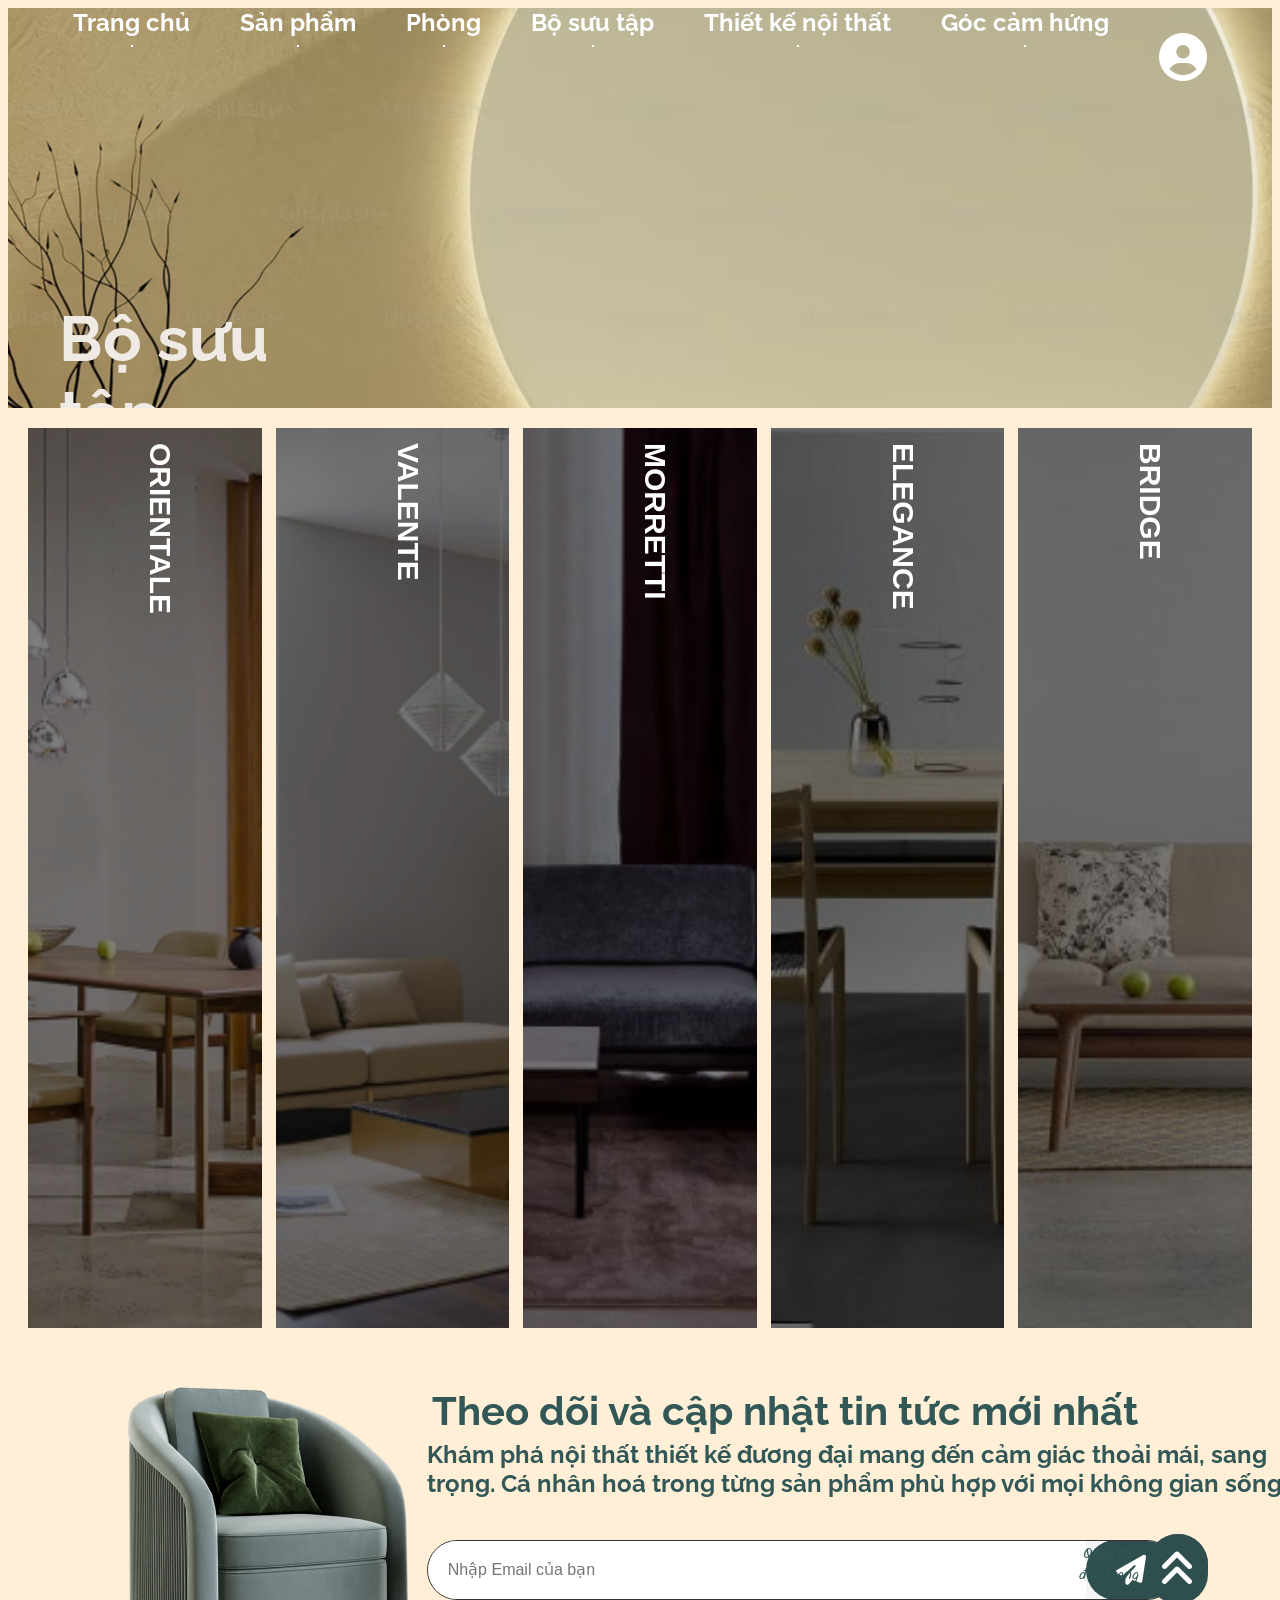
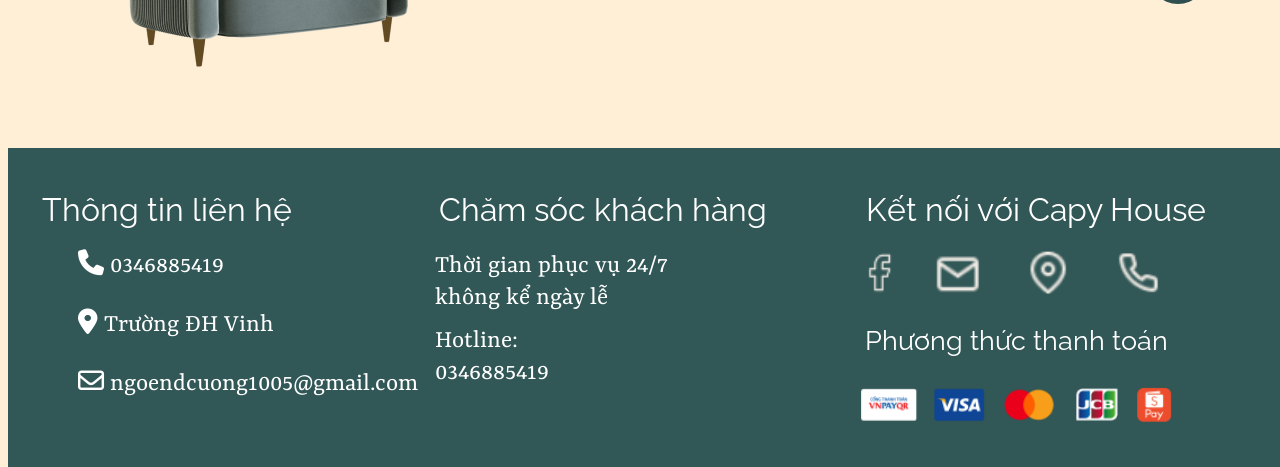
<file: Bosuutap.html>
<!DOCTYPE html>
<html>

<head>
    <link href="https://fonts.googleapis.com/css?family=Raleway&display=swap" rel="stylesheet" />
    <link href="https://fonts.googleapis.com/css?family=Solitreo&display=swap" rel="stylesheet" />
    <link href="https://fonts.googleapis.com/css?family=Rasa&display=swap" rel="stylesheet" />
    <link rel="stylesheet" href="https://cdnjs.cloudflare.com/ajax/libs/font-awesome/6.4.2/css/all.min.css" intergrity="sha512-
    z3gLpd7yknf1YoNbCzqRKc4qyor8gaKU1qmn+CShxbuBusANI9QpRohGBreCFkKxLhei6S9CQXFEbbKuqLgODA==" crossorigin="annoymous"
        referrerpolicy="no-referrer" />
    <link href="Bosuutap.css" rel="stylesheet" />
    <title>Bộ sưu tập - CAPY HOUSE</title>
</head>

<body>
        <div class="v41_340">
            <div class=e12_123>
                <div class=ei12_123_12_9>
                    <div class=ei12_123_12_10>
                        <li><a href="Trangchu.html" class="btn btn-2"><b>Trang chủ</b></a>
        <li><a href="Sanpham.html" class="btn btn-2"><b>Sản phẩm</b></a></li>
        <li><a href="Phong.html" class="btn btn-2"><b>Phòng</b></a></li>
        <li><a href="Bosuutap.html" class="btn btn-2"><b>Bộ sưu tập</b></a></li>
        <li><a href="TKNT.html" class="btn btn-2"><b>Thiết kế nội thất</b></a></li>
        <li><a href="Goccamhung.html" class="btn btn-2"><b>Góc cảm hứng</b></a></li>
                        <li><a href="Dangnhap.html">
                                <h1><i class="fa-solid fa-circle-user"></i></h1>
                            </a></li>
                    </div>
                    <div class=ei12_123_268_105></div>
                </div>
            </div>
            <span class="v41_350">Bộ sưu tập </span>
        </div>
        <section>
            <div class="container">
                <div class="expanding-cards">
                    <div class="expandcard">
                        <a href="BSTOrientale.html"><img src="./TMAnh/BST-orientale-12-1.png"></a>
                        <h3>
                            Orientale
                        </h3>
                    </div>
                    <div class="expandcard">
                        <img src="./TMAnh/bst-valente-da.png">
                        <h3>
                            Valente
                        </h3>
                    </div>
                    <div class="expandcard">
                        <img src="./TMAnh/bo-suu-tap-Morretti.png">
                        <h3>
                            Morretti
                        </h3>
                    </div>
                    <div class="expandcard">
                        <img src="./TMAnh/bst-elegance.png">
                        <h3>
                            Elegance
                        </h3>
                    </div>
                    <div class="expandcard">
                        <img src="./TMAnh/bst-bridge.png">
                        <h3>
                            Bridge
                        </h3>
                    </div>
                </div>
        </section>
        <div class=e41_266>
            <div class="cell-1">
              <div class="e41_267"><img src="./TMAnh/_nh_gh_.png" alt=""></div>
            </div>
            <div class="cell-2">
              <span class="e41_268"><b>Theo dõi và cập nhật tin tức mới nhất</b> </span>
              <span class="e41_269"><b>Khám phá nội thất thiết kế đương đại mang đến cảm giác thoải mái, sang trọng.
                  Cá nhân hoá trong từng sản phẩm phù hợp với mọi không gian sống.</b></span>
              <div class="form">
                <form action="" method="get">
                  <input type="email" placeholder="Nhập Email của bạn" class="email">
                  <button type="submit" class="request-invite-btn">
                    <i class="fa-solid fa-paper-plane"></i></i>
                  </button>
                </form>
              </div>
            </div>
            <div class="cell-3">
              <div class=e50_609>
                <div class=e49_590>
                  <a href="#top" id="backToTop"><i class="fa-solid fa-angles-up"></i></a>
                </div><span class="e49_594">Quay lại đầu trang</span>
              </div>
            </div>
          </div>
          <div class=e369_797>
            <div class=e369_767>
              <div class="e369_767_tb">
                <span class="e369_768">Thông tin liên hệ</span>
                <span class="e369_774"><i class=" fa-solid fa-phone"></i> 0346885419 </span>
                <span class="e369_775"><i class="fa-regular fa-envelope"></i> ngoendcuong1005@gmail.com</span>
                <span class="e369_776"><i class="fa-solid fa-location-dot"></i> Trường ĐH Vinh</span>
              </div>
              <div class="e369_767_tb">
                <span class="e369_769">Chăm sóc khách hàng</span>
                <span class="e369_772">Thời gian phục vụ 24/7 không kể ngày lễ </span>
                <span class="e369_773">Hotline: 0346885419 </span>
              </div>
              <div class="e369_767_tb">
                <span class="e369_770">Kết nối với Capy House</span>
                <div class="e369_777"></div>
                <div class="v369_756"></div>
                <span class="e369_771">Phương thức thanh toán</span>
                <div class="v369_765"></div>
              </div>
            </div>
          </div>
          </div>
</body>
</html>
</file>
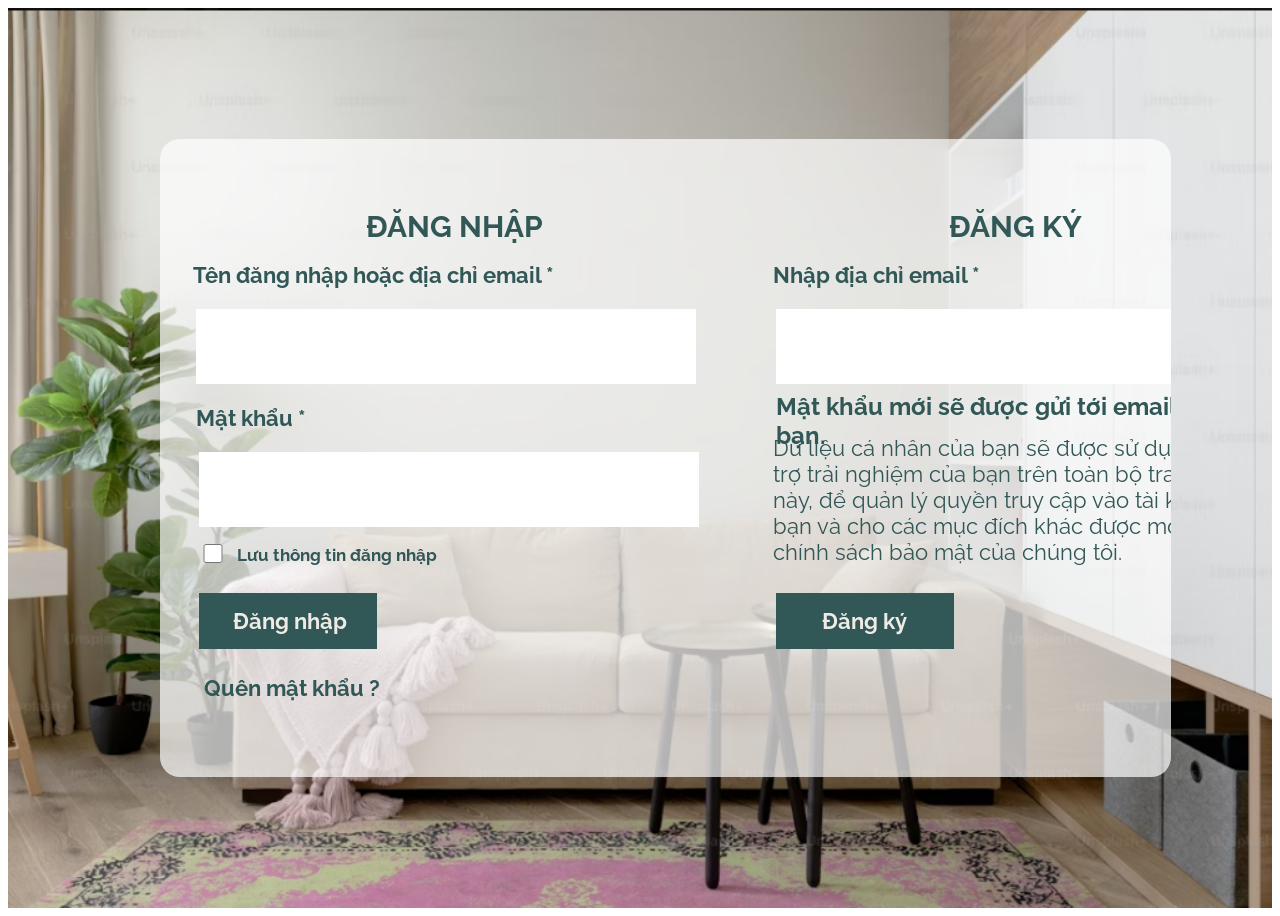
<file: Dangnhap.html>
<!DOCTYPE html>
<html>
  <head>
    <meta charset="UTF-8">
  <meta name="viewport" content="width=device-width, initial-scale=1.0">
  <meta http-equiv="X-UA-Compatible" content="ie=edge" />
  <link rel="stylesheet" href="Dangnhap.css">
  <link href="https://fonts.googleapis.com/css?family=Raleway&display=swap" rel="stylesheet">
  <link href="https://fonts.googleapis.com/css?family=Source+Sans Pro&display=swap" rel="stylesheet">
  <link href="https://fonts.googleapis.com/css?family=Solitreo&display=swap" rel="stylesheet">
  <link href="https://fonts.googleapis.com/css?family=Sorts+Mill Goudy&display=swap" rel="stylesheet">
  <link href="https://fonts.googleapis.com/css?family=Solway&display=swap" rel="stylesheet">
  <link rel="icon"
    href="./TMAnh/premium_vector___river_house_monoline_logo_template_universal_creative_premium_symbol_vector_sign_icon__1_.png"
    type="hình ảnh/loại biểu tượng">
  <link rel="stylesheet" href="https://cdnjs.cloudflare.com/ajax/libs/font-awesome/6.4.2/css/all.min.css" intergrity="sha512-
    z3gLpd7yknf1YoNbCzqRKc4qyor8gaKU1qmn+CShxbuBusANI9QpRohGBreCFkKxLhei6S9CQXFEbbKuqLgODA==" crossorigin="annoymous"
    referrerpolicy="no-referrer" />
    <title>Đăng nhập - CAPY HOUSE</title>
  </head>
  <body>
    <div class="v442_137">
      <div class="v442_138">
        <div class="name"></div>
        <span class="v442_141">ĐĂNG NHẬP</span>
        <span class="v442_143">Tên đăng nhập hoặc địa chỉ email *</span>
        <span class="v442_152">Nhập địa chỉ email *</span>
        <span class="v442_156">Mật khẩu mới sẽ được gửi tới email của bạn. </span>
        <span class="v442_154">
            Dữ liệu cá nhân của bạn sẽ được sử dụng để hỗ trợ trải nghiệm của bạn
          trên toàn bộ trang web này, để quản lý quyền truy cập vào tài khoản
          của bạn và cho các mục đích khác được mô tả trong chính sách bảo mật
          của chúng tôi.</span>
          <span class="v442_145">Mật khẩu *</span>
          <span class="v442_151">Quên mật khẩu ?</span>
          <span class="v442_148">Lưu thông tin đăng nhập</span>
          <span class="v442_142">ĐĂNG KÝ</span>
          <div class="form1">
            <form action="" method="get">
              <input type="email" placeholder="" class="email">
            </form>
          </div>
          <div class="form2">
            <form action="" method="get">
              <input type="password" placeholder="" class="password">
            </form>
          </div>
          <div class="form3">
            <form action="" method="get">
              <input type="email" placeholder="" class="email">
            </form>
          </div>
          <div class="tick">
            <form action="" method="get">
              <input type="checkbox" placeholder="" class="checkbox">
            </form>
          </div>
        <div class="v442_149"><a href="Trangchu.html" class="v442_150">Đăng nhập</a></div>
        <div class="v442_157"><a href="Trangchu.html" class="v442_158">Đăng ký</a></div>
      </div>
    </div>
  </body>
</html>
</file>
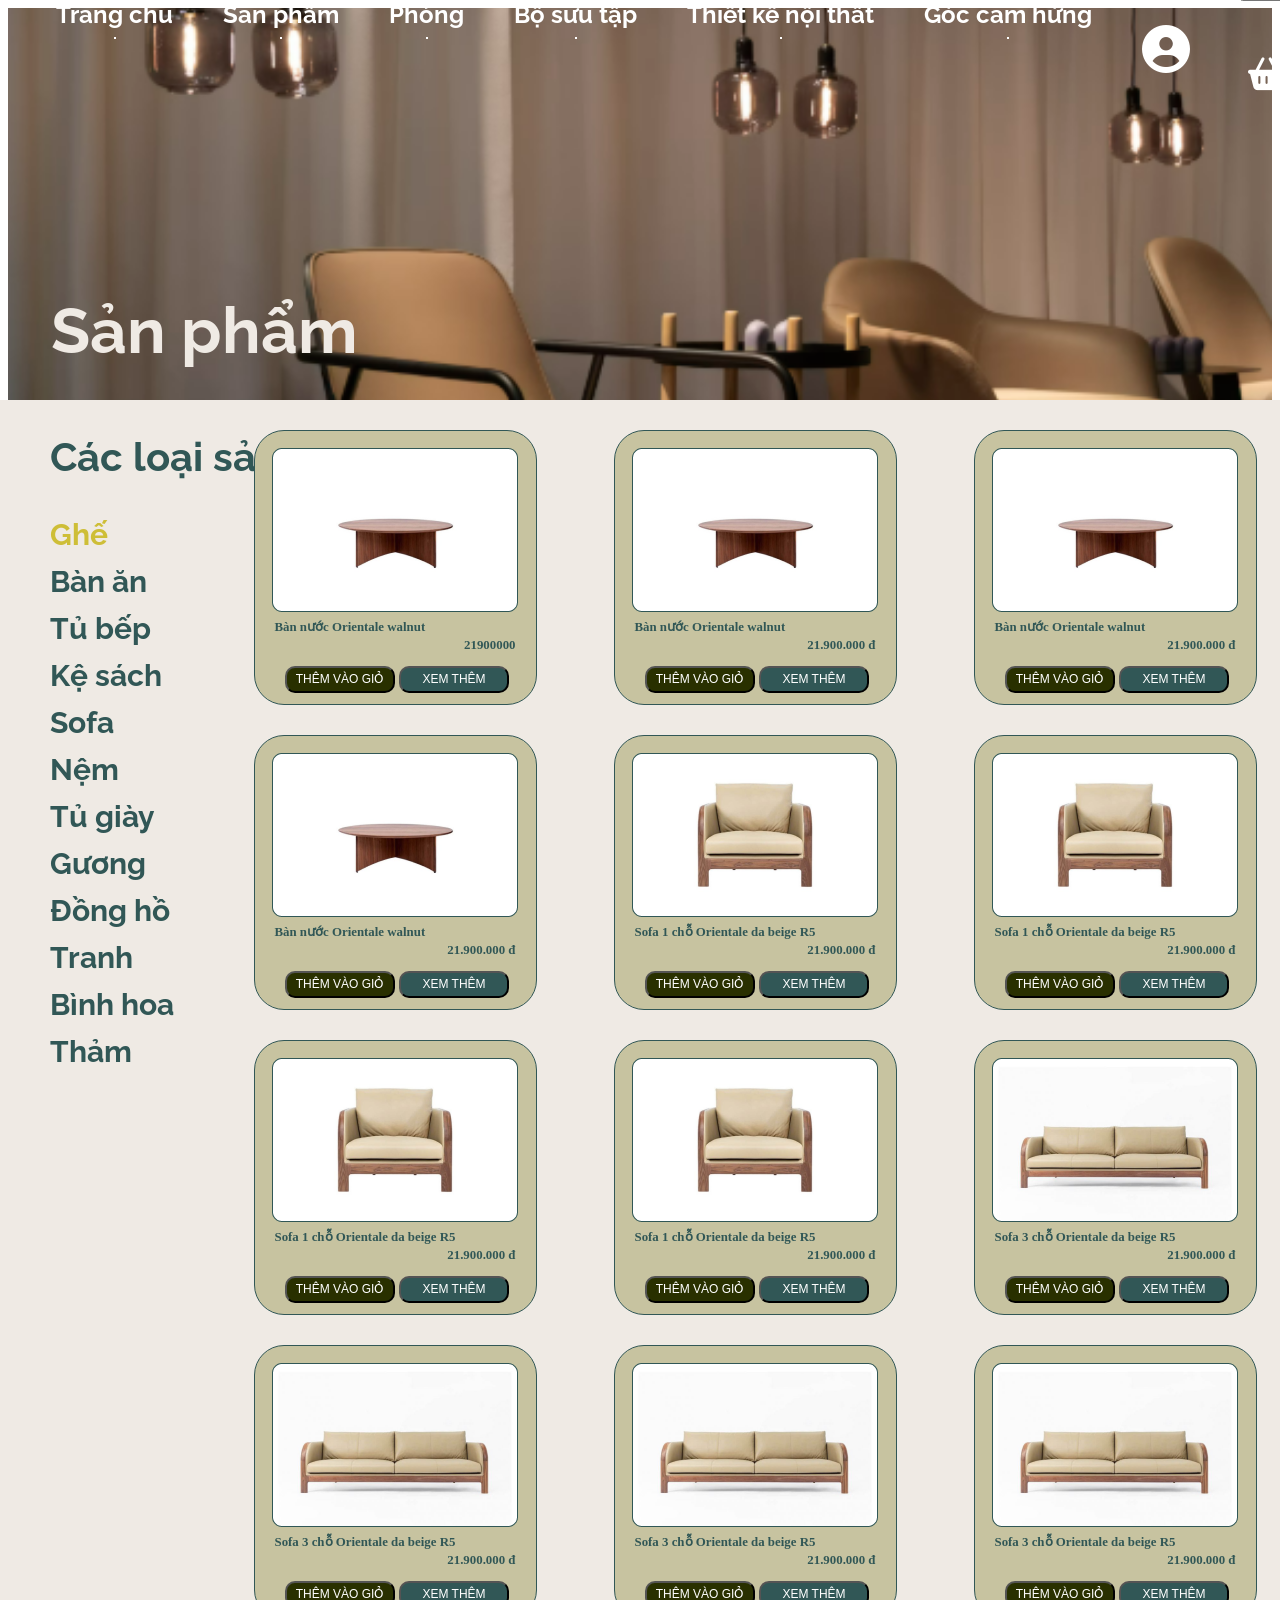
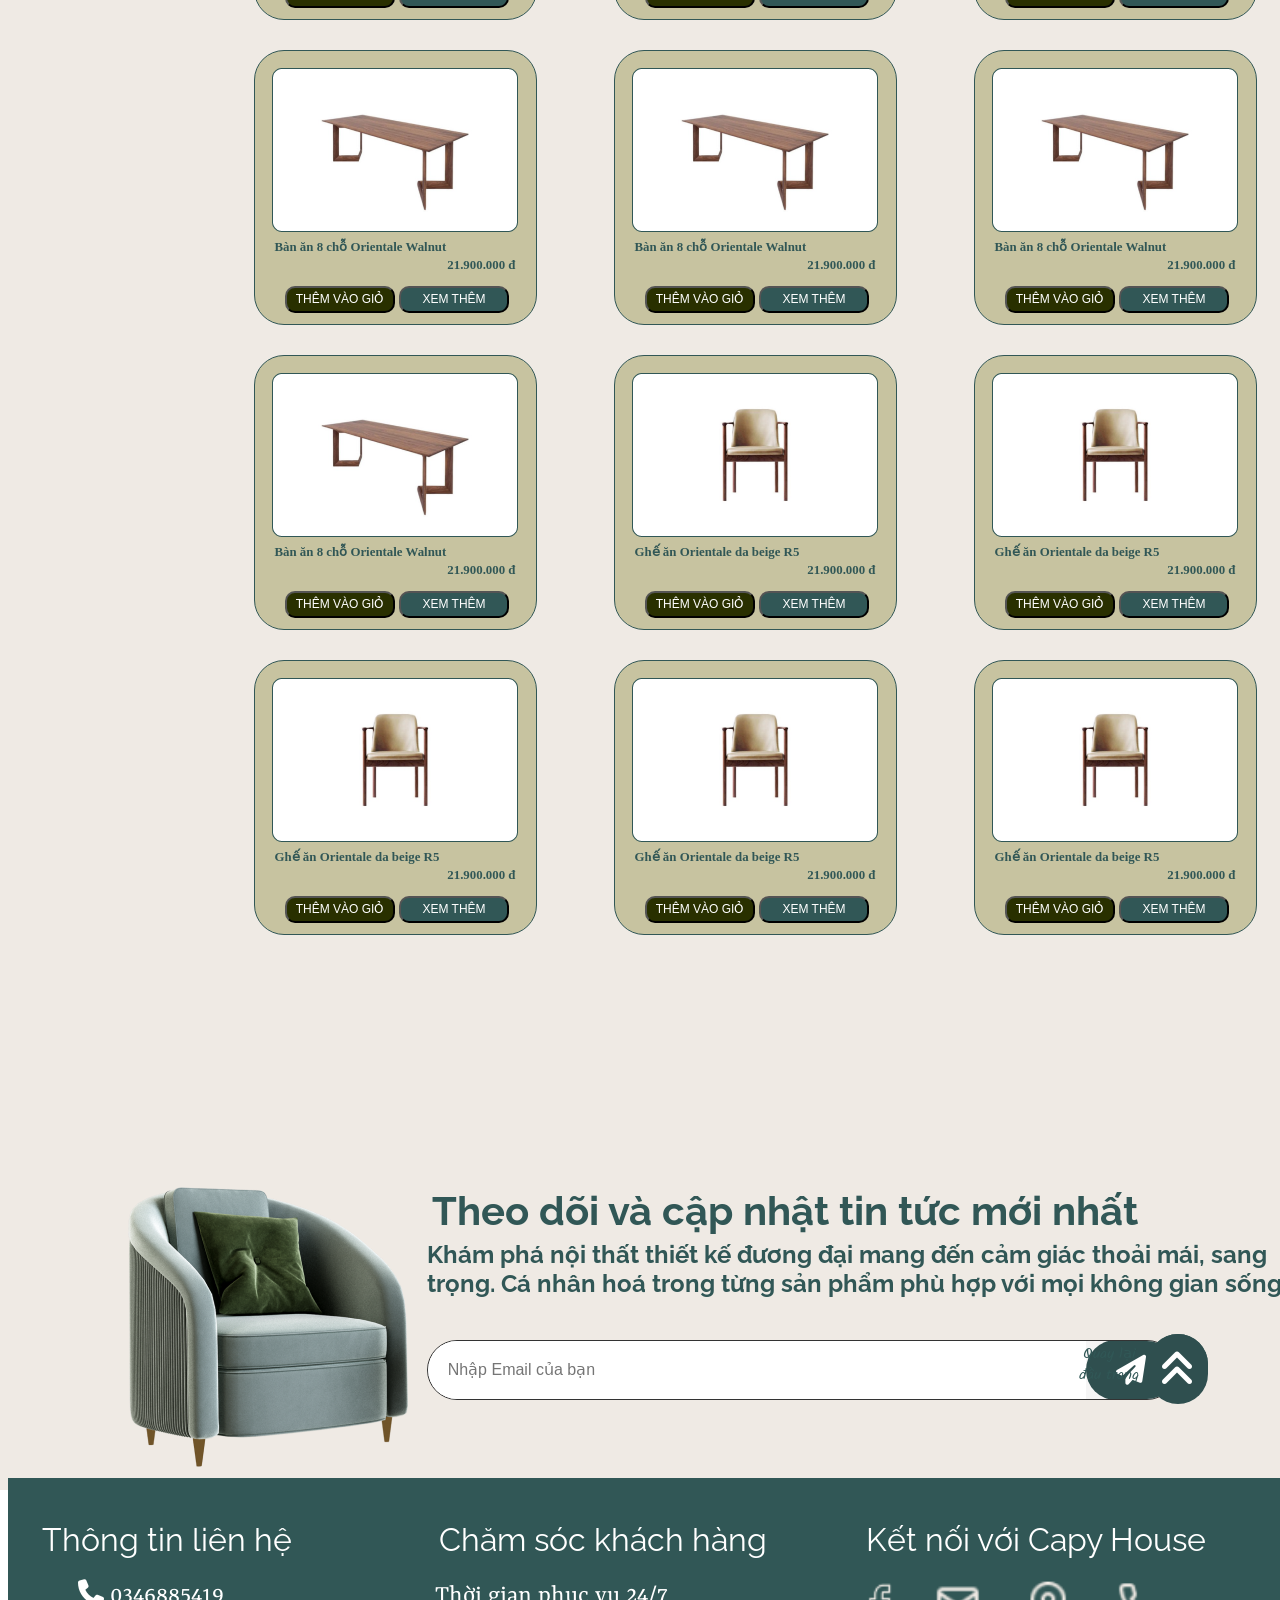
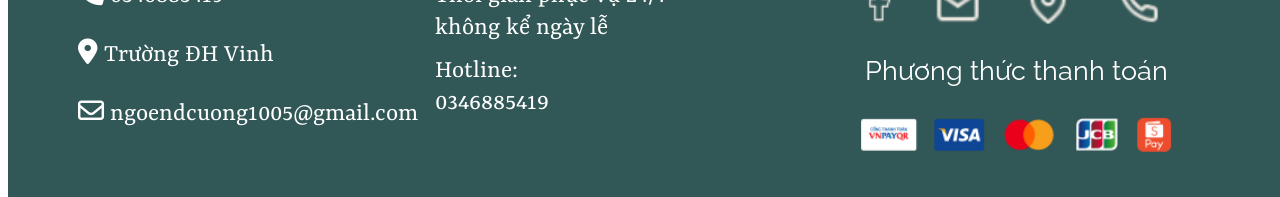
<file: Sanpham.html>
<!DOCTYPE html>
<html>

<head>
    <link href="https://fonts.googleapis.com/css?family=Raleway&display=swap" rel="stylesheet" />
    <link href="https://fonts.googleapis.com/css?family=Solitreo&display=swap" rel="stylesheet" />
    <link href="https://fonts.googleapis.com/css?family=Rasa&display=swap" rel="stylesheet" />
    <link rel="stylesheet" href="https://cdnjs.cloudflare.com/ajax/libs/font-awesome/6.4.2/css/all.min.css" intergrity="sha512-
    z3gLpd7yknf1YoNbCzqRKc4qyor8gaKU1qmn+CShxbuBusANI9QpRohGBreCFkKxLhei6S9CQXFEbbKuqLgODA==" crossorigin="annoymous"
        referrerpolicy="no-referrer" />
    <link href="Sanpham.css" rel="stylesheet" />
    <title>Sản phẩm 1- CAPY HOUSE</title>
</head>
<body>
        <div class="v41_340">
            <div class=e12_123>
                <div class=ei12_123_12_9>
                    <div class=ei12_123_12_10>
                        <li><a href="Trangchu.html" class="btn btn-2"><b>Trang chủ</b></a>
        <li><a href="Sanpham.html" class="btn btn-2"><b>Sản phẩm</b></a></li>
        <li><a href="Phong.html" class="btn btn-2"><b>Phòng</b></a></li>
        <li><a href="Bosuutap.html" class="btn btn-2"><b>Bộ sưu tập</b></a></li>
        <li><a href="TKNT.html" class="btn btn-2"><b>Thiết kế nội thất</b></a></li>
        <li><a href="Goccamhung.html" class="btn btn-2"><b>Góc cảm hứng</b></a></li>
                        <li><a href="Dangnhap.html">
                                <h1><i class="fa-solid fa-circle-user"></i></h1>
                            </a></li>
                            <li><button id="cart"><br>
                                <a href="Giohang.html"><i class="fa fa-shopping-basket"></i>
                                    <!--<div class="Quantitytong" id="sosp">0</div>-->
                        </a></li>
                    </div>
                    <div class=ei12_123_268_105></div>
                </div>
            </div>
            <span class="v41_350">Sản phẩm </span>
        </div>
        <div class="v365_201">
            <div class="v365_202"><span class="v365_203">Các loại sản phẩm</span>
                <div class="name"></div>
            </div>
            <div class="v365_205"><span class="v365_206">Ghế</span><span class="v365_207">Bàn ăn</span><span
                    class="v365_208">Tủ bếp</span><span class="v365_209">Kệ sách</span><span
                    class="v365_210">Sofa</span><span class="v365_211">Nệm</span><span class="v365_212">Tủ
                    giày</span><span class="v365_213">Gương</span><span class="v365_214">Đồng hồ</span><span
                    class="v365_215">Tranh</span><span class="v365_216">Bình hoa</span><span
                    class="v365_217">Thảm</span></div>
                    <div class="sanpham">
                        <div class="KhungtongSP">
                            <div class="khungSP">
                                <div class="KhunganhSP">
                                    <img src="./TMAnh/spO1.png" top="30px" alt="">
                                </div>
                                <div class="TenSP">
                                    <h3>Bàn nước Orientale walnut</h3>
                                </div>
                                <div class="Giaban">
                                    <h3>21900000</h3>
                                </div>
                                <button class="Themgio" onclick="themvaogio(1, 'Bàn nước Orientale walnut',21900000,'./TMAnh/spO1.png')">
                                    Thêm vào giỏ
                                </button>
                                <button class="button1">
                                    Xem thêm
                                </button>
                            </div>
                            <div class="khungSP">
                                <div class="KhunganhSP">
                                    <img src="./TMAnh/spO1.png" top="30px" alt="">
                                </div>
                                <div class="TenSP">
                                    <h3>Bàn nước Orientale walnut</h3>
                                </div>
                                <div class="Giaban">
                                    <h3>21.900.000 đ</h3>
                                </div>
                                <button class="Themgio" onclick="themvaogio(1, 'Bàn nước Orientale walnut',21900000,'./TMAnh/spO1.png')">
                                    Thêm vào giỏ
                                </button>
                                <button class="button1">
                                    Xem thêm
                                </button>
                            </div><div class="khungSP">
                                <div class="KhunganhSP">
                                    <img src="./TMAnh/spO1.png" top="30px" alt="">
                                </div>
                                <div class="TenSP">
                                    <h3>Bàn nước Orientale walnut</h3>
                                </div>
                                <div class="Giaban">
                                    <h3>21.900.000 đ</h3>
                                </div>
                                <button class="Themgio" onclick="themvaogio(1, 'Bàn nước Orientale walnut',21900000,'./TMAnh/spO1.png')">
                                    Thêm vào giỏ
                                </button>
                                <button class="button1">
                                    Xem thêm
                                </button>
                            </div><div class="khungSP">
                                <div class="KhunganhSP">
                                    <img src="./TMAnh/spO1.png" top="30px" alt="">
                                </div>
                                <div class="TenSP">
                                    <h3>Bàn nước Orientale walnut</h3>
                                </div>
                                <div class="Giaban">
                                    <h3>21.900.000 đ</h3>
                                </div>
                                <button class="Themgio" onclick="themvaogio(1, 'Bàn nước Orientale walnut',21900000,'./TMAnh/spO1.png')">
                                    Thêm vào giỏ
                                </button>
                                <button class="button1">
                                    Xem thêm
                                </button>
                            </div>
                            <div class="khungSP">
                                <div class="KhunganhSP">
                                    <img src="./TMAnh/spO2.png" top="30px" alt="">
                                </div>
                                <div class="TenSP">
                                    <h3>Sofa 1 chỗ Orientale da beige R5</h3>
                                </div>
                                <div class="Giaban">
                                    <h3>21.900.000 đ</h3>
                                </div>
                                <button class="Themgio" onclick="themvaogio(2, 'Sofa 1 chỗ Orientale da beige R5',21900000,'./TMAnh/spO2.png')">
                                    Thêm vào giỏ
                                </button>
                                <button class="button1">
                                    Xem thêm
                                </button>
                            </div><div class="khungSP">
                                <div class="KhunganhSP">
                                    <img src="./TMAnh/spO2.png" top="30px" alt="">
                                </div>
                                <div class="TenSP">
                                    <h3>Sofa 1 chỗ Orientale da beige R5</h3>
                                </div>
                                <div class="Giaban">
                                    <h3>21.900.000 đ</h3>
                                </div>
                                <button class="Themgio" onclick="themvaogio(2, 'Sofa 1 chỗ Orientale da beige R5',21900000,'./TMAnh/spO2.png')">
                                    Thêm vào giỏ
                                </button>
                                <button class="button1">
                                    Xem thêm
                                </button>
                            </div><div class="khungSP">
                                <div class="KhunganhSP">
                                    <img src="./TMAnh/spO2.png" top="30px" alt="">
                                </div>
                                <div class="TenSP">
                                    <h3>Sofa 1 chỗ Orientale da beige R5</h3>
                                </div>
                                <div class="Giaban">
                                    <h3>21.900.000 đ</h3>
                                </div>
                                <button class="Themgio" onclick="themvaogio(2, 'Sofa 1 chỗ Orientale da beige R5',21900000,'./TMAnh/spO2.png')">
                                    Thêm vào giỏ
                                </button>
                                <button class="button1">
                                    Xem thêm
                                </button>
                            </div><div class="khungSP">
                                <div class="KhunganhSP">
                                    <img src="./TMAnh/spO2.png" top="30px" alt="">
                                </div>
                                <div class="TenSP">
                                    <h3>Sofa 1 chỗ Orientale da beige R5</h3>
                                </div>
                                <div class="Giaban">
                                    <h3>21.900.000 đ</h3>
                                </div>
                                <button class="Themgio" onclick="themvaogio(2, 'Sofa 1 chỗ Orientale da beige R5',21900000,'./TMAnh/spO2.png')">
                                    Thêm vào giỏ
                                </button>
                                <button class="button1">
                                    Xem thêm
                                </button>
                            </div>
                            <div class="khungSP">
                                <div class="KhunganhSP">
                                    <img src="./TMAnh/spO3.png" top="30px" alt="">
                                </div>
                                <div class="TenSP">
                                    <h3>Sofa 3 chỗ Orientale da beige R5</h3>
                                </div>
                                <div class="Giaban">
                                    <h3>21.900.000 đ</h3>
                                </div>
                                <button class="Themgio" onclick="themvaogio(3, 'Sofa 3 chỗ Orientale da beige R5',21900000,'./TMAnh/spO3.png')">
                                    Thêm vào giỏ
                                </button>
                                <button class="button1">
                                    Xem thêm
                                </button>
                            </div><div class="khungSP">
                                <div class="KhunganhSP">
                                    <img src="./TMAnh/spO3.png" top="30px" alt="">
                                </div>
                                <div class="TenSP">
                                    <h3>Sofa 3 chỗ Orientale da beige R5</h3>
                                </div>
                                <div class="Giaban">
                                    <h3>21.900.000 đ</h3>
                                </div>
                                <button class="Themgio" onclick="themvaogio(3, 'Sofa 3 chỗ Orientale da beige R5',21900000,'./TMAnh/spO3.png')">
                                    Thêm vào giỏ
                                </button>
                                <button class="button1">
                                    Xem thêm
                                </button>
                            </div><div class="khungSP">
                                <div class="KhunganhSP">
                                    <img src="./TMAnh/spO3.png" top="30px" alt="">
                                </div>
                                <div class="TenSP">
                                    <h3>Sofa 3 chỗ Orientale da beige R5</h3>
                                </div>
                                <div class="Giaban">
                                    <h3>21.900.000 đ</h3>
                                </div>
                                <button class="Themgio" onclick="themvaogio(3, 'Sofa 3 chỗ Orientale da beige R5',21900000,'./TMAnh/spO3.png')">
                                    Thêm vào giỏ
                                </button>
                                <button class="button1">
                                    Xem thêm
                                </button>
                            </div><div class="khungSP">
                                <div class="KhunganhSP">
                                    <img src="./TMAnh/spO3.png" top="30px" alt="">
                                </div>
                                <div class="TenSP">
                                    <h3>Sofa 3 chỗ Orientale da beige R5</h3>
                                </div>
                                <div class="Giaban">
                                    <h3>21.900.000 đ</h3>
                                </div>
                                <button class="Themgio" onclick="themvaogio(3, 'Sofa 3 chỗ Orientale da beige R5',21900000,'./TMAnh/spO3.png')">
                                    Thêm vào giỏ
                                </button>
                                <button class="button1">
                                    Xem thêm
                                </button>
                            </div>
                            <div class="khungSP">
                                <div class="KhunganhSP">
                                    <img src="./TMAnh/spO4.png" top="30px" alt="">
                                </div>
                                <div class="TenSP">
                                    <h3>Bàn ăn 8 chỗ Orientale Walnut</h3>
                                </div>
                                <div class="Giaban">
                                    <h3>21.900.000 đ</h3>
                                </div>
                                <button class="Themgio" onclick="themvaogio(4, 'Bàn ăn 8 chỗ Orientale Walnut',21900000,'./TMAnh/spO3.png')">
                                    Thêm vào giỏ
                                </button>
                                <button class="button1">
                                    Xem thêm
                                </button>
                            </div><div class="khungSP">
                                <div class="KhunganhSP">
                                    <img src="./TMAnh/spO4.png" top="30px" alt="">
                                </div>
                                <div class="TenSP">
                                    <h3>Bàn ăn 8 chỗ Orientale Walnut</h3>
                                </div>
                                <div class="Giaban">
                                    <h3>21.900.000 đ</h3>
                                </div>
                                <button class="Themgio" onclick="themvaogio(4, 'Bàn ăn 8 chỗ Orientale Walnut',21900000,'./TMAnh/spO4.png')">
                                    Thêm vào giỏ
                                </button>
                                <button class="button1">
                                    Xem thêm
                                </button>
                            </div><div class="khungSP">
                                <div class="KhunganhSP">
                                    <img src="./TMAnh/spO4.png" top="30px" alt="">
                                </div>
                                <div class="TenSP">
                                    <h3>Bàn ăn 8 chỗ Orientale Walnut</h3>
                                </div>
                                <div class="Giaban">
                                    <h3>21.900.000 đ</h3>
                                </div>
                                <button class="Themgio" onclick="themvaogio(4, 'Bàn ăn 8 chỗ Orientale Walnut',21900000,'./TMAnh/spO4.png')">
                                    Thêm vào giỏ
                                </button>
                                <button class="button1">
                                    Xem thêm
                                </button>
                            </div><div class="khungSP">
                                <div class="KhunganhSP">
                                    <img src="./TMAnh/spO4.png" top="30px" alt="">
                                </div>
                                <div class="TenSP">
                                    <h3>Bàn ăn 8 chỗ Orientale Walnut</h3>
                                </div>
                                <div class="Giaban">
                                    <h3>21.900.000 đ</h3>
                                </div>
                                <button class="Themgio" onclick="themvaogio(4, 'Bàn ăn 8 chỗ Orientale Walnut',21900000,'./TMAnh/spO4.png')">
                                    Thêm vào giỏ
                                </button>
                                <button class="button1">
                                    Xem thêm
                                </button>
                            </div>
                            <div class="khungSP">
                                <div class="KhunganhSP">
                                    <img src="./TMAnh/spO5.png" top="30px" alt="">
                                </div>
                                <div class="TenSP">
                                    <h3>Ghế ăn Orientale da beige R5</h3>
                                </div>
                                <div class="Giaban">
                                    <h3>21.900.000 đ</h3>
                                </div>
                                <button class="Themgio" onclick="themvaogio(5, 'Ghế ăn Orientale da beige R5',21900000,'./TMAnh/spO5.png')">
                                    Thêm vào giỏ
                                </button>
                                <button class="button1">
                                    Xem thêm
                                </button>
                            </div><div class="khungSP">
                                <div class="KhunganhSP">
                                    <img src="./TMAnh/spO5.png" top="30px" alt="">
                                </div>
                                <div class="TenSP">
                                    <h3>Ghế ăn Orientale da beige R5</h3>
                                </div>
                                <div class="Giaban">
                                    <h3>21.900.000 đ</h3>
                                </div>
                                <button class="Themgio" onclick="themvaogio(5, 'Ghế ăn Orientale da beige R5',21900000,'./TMAnh/spO5.png')">
                                    Thêm vào giỏ
                                </button>
                                <button class="button1">
                                    Xem thêm
                                </button>
                            </div><div class="khungSP">
                                <div class="KhunganhSP">
                                    <img src="./TMAnh/spO5.png" top="30px" alt="">
                                </div>
                                <div class="TenSP">
                                    <h3>Ghế ăn Orientale da beige R5</h3>
                                </div>
                                <div class="Giaban">
                                    <h3>21.900.000 đ</h3>
                                </div>
                                <button class="Themgio" onclick="themvaogio(5, 'Ghế ăn Orientale da beige R5',21900000,'./TMAnh/spO5.png')">
                                    Thêm vào giỏ
                                </button>
                                <button class="button1">
                                    Xem thêm
                                </button>
                            </div><div class="khungSP">
                                <div class="KhunganhSP">
                                    <img src="./TMAnh/spO5.png" top="30px" alt="">
                                </div>
                                <div class="TenSP">
                                    <h3>Ghế ăn Orientale da beige R5</h3>
                                </div>
                                <div class="Giaban">
                                    <h3>21.900.000 đ</h3>
                                </div>
                                <button class="Themgio" onclick="themvaogio(5, 'Ghế ăn Orientale da beige R5',21900000,'./TMAnh/spO5.png')">
                                    Thêm vào giỏ
                                </button>
                                <button class="button1">
                                    Xem thêm
                                </button>
                            </div><div class="khungSP">
                                <div class="KhunganhSP">
                                    <img src="./TMAnh/spO5.png" top="30px" alt="">
                                </div>
                                <div class="TenSP">
                                    <h3>Ghế ăn Orientale da beige R5</h3>
                                </div>
                                <div class="Giaban">
                                    <h3>21.900.000 đ</h3>
                                </div>
                                <button class="Themgio" onclick="themvaogio(5, 'Ghế ăn Orientale da beige R5',21900000,'./TMAnh/spO5.png')">
                                    Thêm vào giỏ
                                </button>
                                <button class="button1">
                                    Xem thêm
                                </button>
                            </div> 
                        </div>
                    </div>
        </div>
    </div>
    <div class=e41_266>
        <div class="cell-1">
          <div class="e41_267"><img src="./TMAnh/_nh_gh_.png" alt=""></div>
        </div>
        <div class="cell-2">
          <span class="e41_268"><b>Theo dõi và cập nhật tin tức mới nhất</b> </span>
          <span class="e41_269"><b>Khám phá nội thất thiết kế đương đại mang đến cảm giác thoải mái, sang trọng.
              Cá nhân hoá trong từng sản phẩm phù hợp với mọi không gian sống.</b></span>
          <div class="form">
            <form action="" method="get">
              <input type="email" placeholder="Nhập Email của bạn" class="email">
              <button type="submit" class="request-invite-btn">
                <i class="fa-solid fa-paper-plane"></i></i>
              </button>
            </form>
          </div>
        </div>
        <div class="cell-3">
          <div class=e50_609>
            <div class=e49_590>
              <a href="#top" id="backToTop"><i class="fa-solid fa-angles-up"></i></a>
            </div><span class="e49_594">Quay lại đầu trang</span>
          </div>
        </div>
      </div>
      <div class=e369_797>
        <div class=e369_767>
          <div class="e369_767_tb">
            <span class="e369_768">Thông tin liên hệ</span>
            <span class="e369_774"><i class=" fa-solid fa-phone"></i> 0346885419 </span>
            <span class="e369_775"><i class="fa-regular fa-envelope"></i> ngoendcuong1005@gmail.com</span>
            <span class="e369_776"><i class="fa-solid fa-location-dot"></i> Trường ĐH Vinh</span>
          </div>
          <div class="e369_767_tb">
            <span class="e369_769">Chăm sóc khách hàng</span>
            <span class="e369_772">Thời gian phục vụ 24/7 không kể ngày lễ </span>
            <span class="e369_773">Hotline: 0346885419 </span>
          </div>
          <div class="e369_767_tb">
            <span class="e369_770">Kết nối với Capy House</span>
            <div class="e369_777"></div>
            <div class="v369_756"></div>
            <span class="e369_771">Phương thức thanh toán</span>
            <div class="v369_765"></div>
          </div>
        </div>
      </div>
      </div>
</body>
</html>
<script src="./Sanpham.js">
</script>
</file>
<file: Bosuutap.css>
* {
  box-sizing: border-box;
}
:root{
	--trang--:rgba(255, 255, 255, 1);
	--trang1--:rgba(239, 234, 228, 1);
	--xanh--:rgba(49, 87, 86, 1);
	--xanh1--:rgba(80, 87, 86, 1);	
	--be--:rgba(255, 239.4639104604721, 215.05002290010452, 1);
	--trang2--:rgba(217.0000022649765, 217.0000022649765, 217.0000022649765, 1);
} 
body,html {
  font-size: 14px;
  background-color: var(--be--);
  overflow-x:hidden;
}
.e12_123 { 
	width:100%;
	height:900px;
	position:absolute;
  background: url(./TMAnh/premium_photo-1681046751108-a516bea00570.avif);
  object-fit: cover;
  background-position: center;
}
.ei12_123_12_9 { 
	width:100%;
	height:120px;
	position:absolute;
}
.ei12_123_12_10 { 
	width:100%;
	position:absolute;
	top:-30px;
    font-family:Raleway;
	text-align:center;
	font-size:24px;
	letter-spacing:0;
	display: flex;
	justify-content:center;
	gap:50px
}
.fa-solid fa-circle-user{
	top:90px;
}
.btn {
	color: #fff;
	cursor: pointer;
	display: block;
	font-size:24px;
	font-weight: 400;
	line-height: 45px;
	max-width: 160px; 
	text-decoration: none;
	width: 100%; 
    @media(min-width: 400px) {
    display: inline-block;
    &:nth-of-type(even) {
         margin-right: 0;
       }
     }	
	@media(min-width: 600px) {	
	  margin: 0 1em 2em;
    }
      &:nth-of-type(5) {
        margin-right: 0;
      }
	  
	}
	&:hover { text-decoration: none; }
  .btn-2 {
    letter-spacing: 0;
}
.btn-2:hover,
.btn-2:active {
  letter-spacing: 1px;
}
.btn-2:after,
.btn-2:before {
  backface-visibility: hidden;
  border: 1px solid var(--trang--);
  border-style: dashed;
  bottom: 0px;
  content: " ";
  display: block;
  margin: 0 auto;
  position: relative;
  transition: all 280ms ease-in-out;
  width: 0;
}

.btn-2:hover:after,
.btn-2:hover:before {
  backface-visibility: hidden;
  border-color: var(--trang--);
  transition: width 350ms ease-in-out;
  width: 100%;
}
.container {
  width: 100%;
  left: 0px;
  background-color: var(--be--);
  display: flex;
  grid-template-columns: repeat(auto-fit, minmax(200px, 1fr));

  padding: 20px;
}
.expanding-cards 
{
  display: flex;
  width: 100%;
  height: 900px;
  align-items: stretch;
  flex-direction: row;
  gap: 1rem;
}
img{
  filter: brightness(0.5);
}
.expanding-cards h3 {
  position: absolute;
  top: 15px;
  left: 85px;
  color: #fff;
  transition: all 0.5s ease-in-out;
  writing-mode: vertical-lr;
  font-size: 30px;
  font-family: 'Lucida Sans', 'Lucida Sans Regular', 'Lucida Grande', 'Lucida Sans Unicode', Geneva, Verdana, sans-serif;
  text-transform: uppercase
}
.expanding-cards>* {
  width: 0;
  position: relative;
  flex: 1;
  transition:all 0.5s ease-in-out;
}

.expanding-cards .expandcard:hover {
  flex: 3;
}

.expanding-cards .expandcard:hover h3 {
  transform: rotate(-90deg);
}

.expanding-cards>* img {
  position: absolute;
  width: 100%;
  height: 100%;
  object-fit: cover;
  top: 0;
  left: 0;
}
.btn-2:hover:before {
  bottom: auto;
  top: 0;
  width: 100%;
}
  
.ei12_123_12_10 li{
	text-decoration: none;
	flex-direction: row;
	display: inline;
}
.ei12_123_12_10 li a{
	top: 20px;
	text-decoration: none;
	color:var(--trang--);
	display: inline;
	transition:  0.3s ease;
    position: relative;
}
#cart{
	height:0px;
	top: 25px;
	font-size: 33px;
	text-decoration: none;
	color: var(--trang--);
	transition: 0.3s ease;
	position:absolute;
}
.ei12_123_268_105 { 
	width:124px;
	height:120px;
	position:absolute;
	left:27px;
	top:0px;
}
.v41_340 {
  width: 100%;
  height: 400px;
  background: rgba(239,234,228,1);
  opacity: 1;
  position: relative;
  top: 0px;
  left: 0px;
  overflow: hidden;
}
.v41_350 {
  width: 326px;
  color: rgba(239,234,228,1);
  position: absolute;
  top: 293px;
  left: 51px;
  font-family: Raleway;
  font-weight: Bold;
  font-size: 64px;
  opacity: 1;
  text-align: left;
}
  .form {
    width: 5000px;
    height: 75px;
    position: absolute;
    display: flex;
    justify-content: center;
    align-items: center;
  }
  
  form {
    height: 60px;
    position: absolute;
    left: 0px;
    top: 200px;
    display: flex;
    align-items: center;
    border: 1px solid #333;
    border-radius: 30px;
    overflow: hidden;
    width: 100%;
    max-width: 750px;
    background-color: #f5f5f5;
  }
  
  .email {
    width: 5000px;
    height: 60px;
    flex: 1;
    padding: 10px 20px;
    border: none;
    outline: none;
    font-size: 16px;
    border-radius: 30px 0 0 30px;
  }
  
  .request-invite-btn {
    background-color: #2f4f4f;
    color: white;
    border: none;
    padding: 15px 30px;
    cursor: pointer;
    font-size: 30px;
    display: flex;
    align-items: center;
    justify-content: center;
    border-radius: 30px 30px 30px 30px;
  }
  
  .request-invite-btn:hover {
    background-color: #1e3d3d;
  }
  #backToTop {
    background-color: #2f4f4f;
    color: white;
    border: none;
    padding: 15px 30px;
    cursor: pointer;
    text-decoration: none;
    font-size: 40px;
    display: flex;
    align-items: center;
    justify-content: center;
    border-radius: 30px 30px 30px 30px;
  }
#backToTop:hover {
  background-color: #1e3d3d;
}
.e50_609 {
	width: 139px;
	height: 76px;
	position: absolute;
	right: 5%;
	top: 194px;
}

.e49_590 {
	background-color: var(--xanh--);
	width: 60px;
	height: 60px;
	position: absolute;
  right:6%;
	border-radius: 100px;
}
.e49_592 { 
	width:25px;
	height:12.5px;
	position:absolute;
	left:17.5px;
	top:32.5px;
}
.e49_594 { 
	color:var(--xanh--);
	width:64px;
	height:42px;
	position:absolute;
	left:0px;
	top:10px;
	font-family:Solitreo;
	text-align:center;
	font-size:15px;
	letter-spacing:0;
}
.e369_797 {
	width: 100%;
	height: 319px;
	position: absolute;
}
.e369_767 {
	top: 400px;
	background-color: var(--xanh--);
	color: var(--trang--);
	width: 100%;
	height: 319px;
	position: absolute;
	display: flex;
	justify-content: center;
}
.e369_767_tb{
	width: 33.33%;
}
.e369_768 {
	color: var(--trang--);
	width: 257px;
	height: 38px;
	position: absolute;
	left: 30px;
	top: 43px;
	font-family: Raleway;
	text-align: center;
	font-size: 32px;
	letter-spacing: 0;
}

.e369_769 {
	color: var(--trang--);
	width: 336px;
	height: 38px;
	position: absolute;
	top: 43px;
	font-family: Raleway;
	text-align: center;
	font-size: 32px;
	letter-spacing: 0;
}

.e369_770 {
	width: 350px;
	height: 38px;
	position: absolute;
	top: 43px;
	font-family: Raleway;
	text-align: center;
	font-size: 32px;
	letter-spacing: 0;
}

.e369_771 {
	width: 311px;
	height: 32px;
	position: absolute;
	top: 177px;
	font-family: Raleway;
	text-align: center;
	font-size: 27px;
	letter-spacing: 0;
}

.e369_772 {
	width: 240px;
	height: 64px;
	position: absolute;
	top: 102px;
	font-family: Rasa;
	text-align: left;
	font-size: 26px;
	letter-spacing: 0;
}

.e369_773 {
	width: 117px;
	height: 64px;
	position: absolute;
	top: 177px;
	font-family: Rasa;
	text-align: left;
	font-size: 26px;
	letter-spacing: 0;
}

.e369_774 {
	width: 500px;
	height: 32px;
	position: absolute;
	left: 70px;
	top: 102px;
	font-family: Rasa;
	text-align: left;
	font-size: 26px;
	letter-spacing: 0;
}

.e369_775 {
	width: 512px;
	height: 32px;
	position: absolute;
	left: 70px;
	top: 220px;
	font-family: Rasa;
	text-align: left;
	font-size: 26px;
	letter-spacing: 0;
}
.e369_776 {
	width: 270px;
	height: 32px;
	position: absolute;
	left: 70px;
	top: 161px;
	font-family: Rasa;
	text-align: left;
	font-size: 26px;
	letter-spacing: 0;
}
.e369_777 {
	width: 311px;
	height: 45px;
	position: absolute;
	top: 231px;
	background-image: url(TMAnh/image_12.png);
	background-repeat: no-repeat;
	background-size: cover;
}
.v369_756 {
	width: 300px;
	height: 46px;
	background: url(./TMAnh/contact.png);
	background-size: 100%;
	position: absolute;
	top: 102px;
}
.e41_266 {
	background-color: var(--be--);
	width: 100%;
	height: 350px;
	position: absolute;
	left: 0px;
	top:1340px;
	display: grid;
	gap: 30px;
	grid-template-columns: 1fr 1fr 1fr 1fr 1fr 1fr;
	grid-template-rows: 350px;
	grid-template-areas:
		"a a b b b b  c"
}
.cell-1 {
	grid-area: a;
}
.cell-2 {
	grid-area: b;
}
.cell-3 {
	grid-area: c;
}
.e41_267 { 
  width: 210px;
	height: 206px;
	position: absolute;
	left: 10%;
	top: 47px;
	background-repeat: no-repeat;
	background-size: cover;
  filter: brightness(1.75);
}
.e41_268 {
	color: var(--xanh--);
	width: 716px;
	height: 47px;
	position: absolute;
	top: 47px;
	font-family: Raleway;
	text-align: center;
	font-size: 40px;
	letter-spacing: 0;
}

.e41_269 {
	color: var(--xanh--);
	width: 893px;
	height: 56px;
	position: absolute;
	top: 100px;
	font-family: Raleway;
	text-align: left;
	font-size: 24px;
	letter-spacing: 0;
}
</file>
<file: Dangnhap.css>
* {
  box-sizing: border-box;
}
body {
  font-size: 14px;
}
.v442_137 {
  width: 100%;
  height: 900px;
  background: rgba(239, 234, 228, 1);
  background: url(./TMAnh/Dangnhap.png);
  background-size: cover;
  background-position: center;
  opacity: 1;
  position: relative;
  overflow: hidden;
}
.v442_138 {
  width: 80%;
  height: 638px;
  background: rgba(255, 255, 255, 0.699999988079071);
  opacity: 1;
  position: absolute;
  top: 131px;
  left: 152px;
  right: 152px;
  border-top-left-radius: 20px;
  border-top-right-radius: 20px;
  border-bottom-left-radius: 20px;
  border-bottom-right-radius: 20px;
  overflow: hidden;
}
.name {
  color: #fff;
}
.v442_141 {
  width: 277px;
  color: rgba(49, 87, 86, 1);
  position: absolute;
  top: 70px;
  left: 206px;
  font-family: Raleway;
  font-weight: Bold;
  font-size: 30px;
  opacity: 1;
  text-align: left;
}
.v442_143 {
  width: 364px;
  color: rgba(49, 87, 86, 1);
  position: absolute;
  top: 123px;
  left: 33px;
  font-family: Raleway;
  font-weight: Bold;
  font-size: 22px;
  opacity: 1;
  text-align: left;
}
.v442_152 {
  width: 208px;
  color: rgba(49, 87, 86, 1);
  position: absolute;
  top: 123px;
  left: 613px;
  font-family: Raleway;
  font-weight: Bold;
  font-size: 22px;
  opacity: 1;
  text-align: left;
}
.v442_156 {
  width: 501px;
  color: rgba(49, 87, 86, 1);
  position: absolute;
  top: 253px;
  left: 616px;
  font-family: Raleway;
  font-weight: Bold;
  font-size: 24px;
  opacity: 1;
  text-align: left;
}
.v442_154 {
  width: 502px;
  color: rgba(49, 87, 86, 1);
  position: absolute;
  top: 296px;
  left: 613px;
  font-family: Raleway;
  font-weight: Medium;
  font-size: 22px;
  opacity: 1;
  text-align: left;
}
.v442_145 {
  width: 111px;
  color: rgba(49, 87, 86, 1);
  position: absolute;
  top: 266px;
  left: 36px;
  font-family: Raleway;
  font-weight: Bold;
  font-size: 22px;
  opacity: 1;
  text-align: left;
}
.v442_151 {
  width: 177px;
  color: rgba(49, 87, 86, 1);
  position: absolute;
  top: 536px;
  left: 44px;
  font-family: Raleway;
  font-weight: Bold;
  font-size: 22px;
  opacity: 1;
  text-align: left;
}
.v442_148 {
  width: 200px;
  color: rgba(49, 87, 86, 1);
  position: absolute;
  top: 406px;
  left: 77px;
  font-family: Raleway;
  font-weight: Bold;
  font-size: 17px;
  opacity: 1;
  text-align: left;
}
.v442_142 {
  width: 133px;
  color: rgba(49, 87, 86, 1);
  position: absolute;
  top: 70px;
  left: 789px;
  font-family: Raleway;
  font-weight: Bold;
  font-size: 30px;
  opacity: 1;
  text-align: left;
}
.form1 {
  width: 500px;
  height: 75px;
  position: absolute;
  left: 36px;
  top: 170px;
  display: flex;
  justify-content: center;
  align-items: center;
}
.email {
  width: 500px;
  height: 75px;
  flex: 1;
  padding: 10px 20px;
  border: none;
  outline: none;
  font-size: 25px;
}
.form2 {
  width: 500px;
  height: 75px;
  position: absolute;
  top: 313px;
  left: 39px;
  display: flex;
  justify-content: center;
  align-items: center;
}
.password {
  width: 500px;
  height: 75px;
  flex: 1;
  padding: 10px 20px;
  border: none;
  outline: none;
  font-size: 25px;
}
.form3 {
  width: 500px;
  height: 75px;
  position: absolute;
  top: 170px;
  left: 616px;
  display: flex;
  justify-content: center;
  align-items: center;
}
.checkbox{
  width: 20px;
  height: 19px;
  background: rgba(255, 255, 255, 1);
  opacity: 1;
  position: absolute;
  top: 402px;
  left: 39px;
  border-top-left-radius: 5px;
  border-top-right-radius: 5px;
  border-bottom-left-radius: 5px;
  border-bottom-right-radius: 5px;
  overflow: hidden;
}

.v442_149 {
  width: 178px;
  height: 56px;
  background: rgba(49, 87, 86, 1);
  opacity: 1;
  position: absolute;
  top: 454px;
  left: 39px;
  overflow: hidden;
}
.v443_149 a{
  text-decoration: none;
}
.v442_150 {
  width: 114px;
  color: rgba(239, 234, 228, 1);
  position: absolute;
  top: 15px;
  left: 34px;
  font-family: Raleway;
  font-weight: Bold;
  text-decoration: none;
  font-size: 22px;
  opacity: 1;
  text-align: left;
}
.v442_157 {
  width: 178px;
  height: 56px;
  background: rgba(49, 87, 86, 1);
  opacity: 1;
  position: absolute;
  top: 454px;
  left: 616px;
  overflow: hidden;
}
.v442_158 {
  width: 86px;
  color: rgba(239, 234, 228, 1);
  position: absolute;
  top: 15px;
  left: 46px;
  font-family: Raleway;
  font-weight: Bold;
  text-decoration: none;
  font-size: 22px;
  opacity: 1;
  text-align: left;
}
</file>
<file: Sanpham.css>
* {
  box-sizing: border-box;
}
body {
  font-size: 14px;
  overflow-x: hidden;
}
:root {
  --trang--: rgba(255, 255, 255, 1);
  --trang1--: rgba(239, 234, 228, 1);
  --xanh--: rgba(49, 87, 86, 1);
  --xanh1--: rgba(80, 87, 86, 1);
  --be--: rgba(255, 239.4639104604721, 215.05002290010452, 1);
  --trang2--: rgba(217.0000022649765, 217.0000022649765, 217.0000022649765, 1);
  --be2--:#c7c3a0;
}
#cart{
	height:0px;
	top: 25px;
	font-size: 33px;
	text-decoration: none;
	color: var(--trang--);
	transition: 0.3s ease;
	position:absolute;
}
.Quantitytong{
  position:absolute;
  top:20px;right:20px;
  font-size: x-large;
  background-color: red;
  width:30px;
  height:30px;
  border-radius: 50%;
  color:#fff;
  font-weight: bold;
  display:flex;
  justify-content: center;
  align-items: center;
  transform:translateX(20px);
}
.e12_123 {
  width: 100%;
  height: 400px;
  background: url(./TMAnh/Sanpham.png);
  background-position: center;
  background-size: cover;
}
.ei12_123_12_9 {
  width: 100%;
  height: 120px;
  left: 0px;
  top: 0px;
}
.ei12_123_12_10 {
  width: 100%;
  position: absolute;
  top: -30px;
  font-family: Raleway;
  text-align: center;
  font-size: 24px;
  letter-spacing: 0;
  display: flex;
  justify-content: center;
  gap: 50px;
}
.fa-solid fa-circle-user {
  top: 90px;
}
.btn {
  color: #fff;
  cursor: pointer;
  display: block;
  font-size: 24px;
  font-weight: 400;
  line-height: 45px;
  max-width: 160px;
  text-decoration: none;
  width: 100%;
  @media (min-width: 400px) {
    display: inline-block;
    &:nth-of-type(even) {
      margin-right: 0;
    }
  }
  @media (min-width: 600px) {
    margin: 0 1em 2em;
  }
  &:nth-of-type(5) {
    margin-right: 0;
  }
}
&:hover {
  text-decoration: none;
}
.btn-2 {
  letter-spacing: 0;
}
.btn-2:hover,
.btn-2:active {
  letter-spacing: 1px;
}
.btn-2:after,
.btn-2:before {
  backface-visibility: hidden;
  border: 1px solid var(--trang--);
  border-style: dashed;
  bottom: 0px;
  content: " ";
  display: block;
  margin: 0 auto;
  position: relative;
  transition: all 280ms ease-in-out;
  width: 0;
}

.btn-2:hover:after,
.btn-2:hover:before {
  backface-visibility: hidden;
  border-color: var(--trang--);
  transition: width 350ms ease-in-out;
  width: 100%;
}

.btn-2:hover:before {
  bottom: auto;
  top: 0;
  width: 100%;
}

.ei12_123_12_10 li {
  text-decoration: none;
  flex-direction: row;
  display: inline;
}
.ei12_123_12_10 li a {
  top: 20px;
  text-decoration: none;
  color: var(--trang--);
  display: inline;
  transition: 0.3s ease;
  position: relative;
}
.ei12_123_268_105 {
  width: 124px;
  height: 120px;
  position: absolute;
  left: 27px;
  top: 0px;
}.v41_350 {
  width: 326px;
  color: rgba(239,234,228,1);
  position: absolute;
  top: 293px;
  left: 51px;
  font-family: Raleway;
  font-weight: Bold;
  font-size: 64px;
  opacity: 1;
  text-align: left;
}
.v365_201 {
  width: 100%;
  height: 2356px;
  background: rgba(239,234,228,1);
  opacity: 1;
  position: absolute;
  top: 400px;
  left: 0px;
  overflow: hidden;
}
.v365_202 {
  width: 362px;
  height: 47px;
  background-repeat: no-repeat;
  background-position: center center;
  background-size: cover;
  opacity: 1;
  position: absolute;
  top: 33px;
  left: 37px;
  overflow: hidden;
}
.v365_203 {
  width: 349px;
  color: rgba(49,87,86,1);
  position: absolute;
  top: 0px;
  left: 13px;
  font-family: Raleway;
  font-weight: Bold;
  font-size: 40px;
  opacity: 1;
  text-align: left;
}
.name {
  color: #fff;
}
.v365_205 {
  width: 125px;
  height: 552px;
  background-repeat: no-repeat;
  background-position: center center;
  background-size: cover;
  opacity: 1;
  position: absolute;
  top: 117px;
  left: 50px;
  overflow: hidden;
}
.v365_206 {
  width: 58px;
  color: rgba(198,179,11,0.800000011920929);
  position: absolute;
  top: 0px;
  left: 0px;
  font-family: Raleway;
  font-weight: Bold;
  font-size: 30px;
  opacity: 1;
  text-align: left;
}
.v365_207 {
  width: 99px;
  color: rgba(49,87,86,1);
  position: absolute;
  top: 47px;
  left: 0px;
  font-family: Raleway;
  font-weight: Bold;
  font-size: 30px;
  opacity: 1;
  text-align: left;
}
.v365_208 {
  width: 101px;
  color: rgba(49,87,86,1);
  position: absolute;
  top: 94px;
  left: 0px;
  font-family: Raleway;
  font-weight: Bold;
  font-size: 30px;
  opacity: 1;
  text-align: left;
}
.v365_209 {
  width: 113px;
  color: rgba(49,87,86,1);
  position: absolute;
  top: 141px;
  left: 0px;
  font-family: Raleway;
  font-weight: Bold;
  font-size: 30px;
  opacity: 1;
  text-align: left;
}
.v365_210 {
  width: 65px;
  color: rgba(49,87,86,1);
  position: absolute;
  top: 188px;
  left: 0px;
  font-family: Raleway;
  font-weight: Bold;
  font-size: 30px;
  opacity: 1;
  text-align: left;
}
.v365_211 {
  width: 69px;
  color: rgba(49,87,86,1);
  position: absolute;
  top: 235px;
  left: 0px;
  font-family: Raleway;
  font-weight: Bold;
  font-size: 30px;
  opacity: 1;
  text-align: left;
}
.v365_212 {
  width: 105px;
  color: rgba(49,87,86,1);
  position: absolute;
  top: 282px;
  left: 0px;
  font-family: Raleway;
  font-weight: Bold;
  font-size: 30px;
  opacity: 1;
  text-align: left;
}
.v365_213 {
  width: 96px;
  color: rgba(49,87,86,1);
  position: absolute;
  top: 329px;
  left: 0px;
  font-family: Raleway;
  font-weight: Bold;
  font-size: 30px;
  opacity: 1;
  text-align: left;
}
.v365_214 {
  width: 121px;
  color: rgba(49,87,86,1);
  position: absolute;
  top: 376px;
  left: 0px;
  font-family: Raleway;
  font-weight: Bold;
  font-size: 30px;
  opacity: 1;
  text-align: left;
}
.v365_215 {
  width: 83px;
  color: rgba(49,87,86,1);
  position: absolute;
  top: 423px;
  left: 0px;
  font-family: Raleway;
  font-weight: Bold;
  font-size: 30px;
  opacity: 1;
  text-align: left;
}
.v365_216 {
  width: 125px;
  color: rgba(49,87,86,1);
  position: absolute;
  top: 470px;
  left: 0px;
  font-family: Raleway;
  font-weight: Bold;
  font-size: 30px;
  opacity: 1;
  text-align: left;
}
.v365_217 {
  width: 82px;
  color: rgba(49,87,86,1);
  position: absolute;
  top: 517px;
  left: 0px;
  font-family: Raleway;
  font-weight: Bold;
  font-size: 30px;
  opacity: 1;
  text-align: left;
}
.sanpham{
  top: 100px;
  color: var(--xanh--);
  font-size: large;
}
.sanpham h1{
  text-align: center;
}
.Themgio {
  margin-left: 30px;
  margin-top: -px;
  text-transform: uppercase;
  background-color: #293000;
  color: white;
  width: 110px;
  height: 27px;
  border-radius: 10px;
  text-align: center;
  align-items: center;
  border-color: black;
  text-decoration: none; 
  font-size: 12px;
  cursor: pointer;
}
.button1 {
  text-transform: uppercase;
  background-color: var(--xanh--);
  color: white;
  width: 110px;
  height: 27px;
  border-color: black;
  border-radius: 10px;
  text-align: center;
  align-items: center;
  text-decoration: none; 
  font-size: 12px;
  cursor: pointer;
}
.KhungtongSP{
  width:1050px;
  position: absolute;
  right: 0px;
  top:30px;
  height: 700px;
  display: flex;
  gap:30px;
  flex-wrap: wrap;
  justify-content: space-around;
}
.khungSP{
  border: 1px solid;
  background-color: var(--be2--);
  border-radius: 30px;
  width: 283px;
  height: 275px;
  position:relative;
}
.KhunganhSP{
 margin: 17px;
  border-radius: 30px;
  width:246px;
  height: 164px;
  
}
.TenSP{
  text-align: left;
  font-size: 11px;
  margin: -10px 20px;
}
.Giaban{
  text-align: right;
  margin-right: 20px;
  font-family: Radio Canada;
  font-size: 11px;
}
.form {
  width: 5000px;
  height: 75px;
  position: absolute;
  display: flex;
  justify-content: center;
  align-items: center;
}

form {
  height: 60px;
  position: absolute;
  left: 0px;
  top: 200px;
  display: flex;
  align-items: center;
  border: 1px solid #333;
  border-radius: 30px;
  overflow: hidden;
  width: 100%;
  max-width: 750px;
  background-color: #f5f5f5;
}

.email {
  width: 5000px;
  height: 60px;
  flex: 1;
  padding: 10px 20px;
  border: none;
  outline: none;
  font-size: 16px;
  border-radius: 30px 0 0 30px;
}

.request-invite-btn {
  background-color: #2f4f4f;
  color: white;
  border: none;
  padding: 15px 30px;
  cursor: pointer;
  font-size: 30px;
  display: flex;
  align-items: center;
  justify-content: center;
  border-radius: 30px 30px 30px 30px;
}

.request-invite-btn:hover {
  background-color: #1e3d3d;
}
#backToTop {
  background-color: #2f4f4f;
  color: white;
  border: none;
  padding: 15px 30px;
  cursor: pointer;
  text-decoration: none;
  font-size: 40px;
  display: flex;
  align-items: center;
  justify-content: center;
  border-radius: 30px 30px 30px 30px;
}
#backToTop:hover {
background-color: #1e3d3d;
}
.e50_609 {
width: 139px;
height: 76px;
position: absolute;
right: 5%;
top: 194px;
}
.e49_590 {
background-color: var(--xanh--);
width: 60px;
height: 60px;
position: absolute;
right:6%;
border-radius: 100px;
}
.e49_592 { 
width:25px;
height:12.5px;
position:absolute;
left:17.5px;
top:32.5px;
}
.e49_594 { 
color:var(--xanh--);
width:64px;
height:42px;
position:absolute;
left:0px;
top:10px;
font-family:Solitreo;
text-align:center;
font-size:15px;
letter-spacing:0;
}
.e369_797 {
width: 100%;
height: 319px;
position: absolute;
}
.e369_767 {
margin-top: 2670px;
background-color: var(--xanh--);
color: var(--trang--);
width: 100%;
height: 319px;
position: absolute;
display: flex;
justify-content: center;
}
.e369_767_tb{
width: 33.33%;
}
.e369_768 {
color: var(--trang--);
width: 257px;
height: 38px;
position: absolute;
left: 30px;
top: 43px;
font-family: Raleway;
text-align: center;
font-size: 32px;
letter-spacing: 0;
}

.e369_769 {
color: var(--trang--);
width: 336px;
height: 38px;
position: absolute;
top: 43px;
font-family: Raleway;
text-align: center;
font-size: 32px;
letter-spacing: 0;
}

.e369_770 {
width: 350px;
height: 38px;
position: absolute;
top: 43px;
font-family: Raleway;
text-align: center;
font-size: 32px;
letter-spacing: 0;
}

.e369_771 {
width: 311px;
height: 32px;
position: absolute;
top: 177px;
font-family: Raleway;
text-align: center;
font-size: 27px;
letter-spacing: 0;
}

.e369_772 {
width: 240px;
height: 64px;
position: absolute;
top: 102px;
font-family: Rasa;
text-align: left;
font-size: 26px;
letter-spacing: 0;
}

.e369_773 {
width: 117px;
height: 64px;
position: absolute;
top: 177px;
font-family: Rasa;
text-align: left;
font-size: 26px;
letter-spacing: 0;
}

.e369_774 {
width: 500px;
height: 32px;
position: absolute;
left: 70px;
top: 102px;
font-family: Rasa;
text-align: left;
font-size: 26px;
letter-spacing: 0;
}

.e369_775 {
width: 512px;
height: 32px;
position: absolute;
left: 70px;
top: 220px;
font-family: Rasa;
text-align: left;
font-size: 26px;
letter-spacing: 0;
}
.e369_776 {
width: 270px;
height: 32px;
position: absolute;
left: 70px;
top: 161px;
font-family: Rasa;
text-align: left;
font-size: 26px;
letter-spacing: 0;
}
.e369_777 {
width: 311px;
height: 45px;
position: absolute;
top: 231px;
background-image: url(TMAnh/image_12.png);
background-repeat: no-repeat;
background-size: cover;
}
.v369_756 {
width: 300px;
height: 46px;
background: url(./TMAnh/contact.png);
background-size: 100%;
position: absolute;
top: 102px;
}
.e41_266 {
background-color: var(--trang1--);
width: 100%;
height: 350px;
position: absolute;
left: 0px;
top:2740px;
display: grid;
gap: 30px;
grid-template-columns: 1fr 1fr 1fr 1fr 1fr 1fr;
grid-template-rows: 350px;
grid-template-areas:
  "a a b b b b  c"
}
.cell-1 {
grid-area: a;
}
.cell-2 {
grid-area: b;
}
.cell-3 {
grid-area: c;
}
.e41_267 { 
width: 210px;
height: 206px;
position: absolute;
left: 10%;
top: 47px;
background-repeat: no-repeat;
background-size: cover;
}
.e41_268 {
color: var(--xanh--);
width: 716px;
height: 47px;
position: absolute;
top: 47px;
font-family: Raleway;
text-align: center;
font-size: 40px;
letter-spacing: 0;
}

.e41_269 {
color: var(--xanh--);
width: 893px;
height: 56px;
position: absolute;
top: 100px;
font-family: Raleway;
text-align: left;
font-size: 24px;
letter-spacing: 0;
}
</file>
